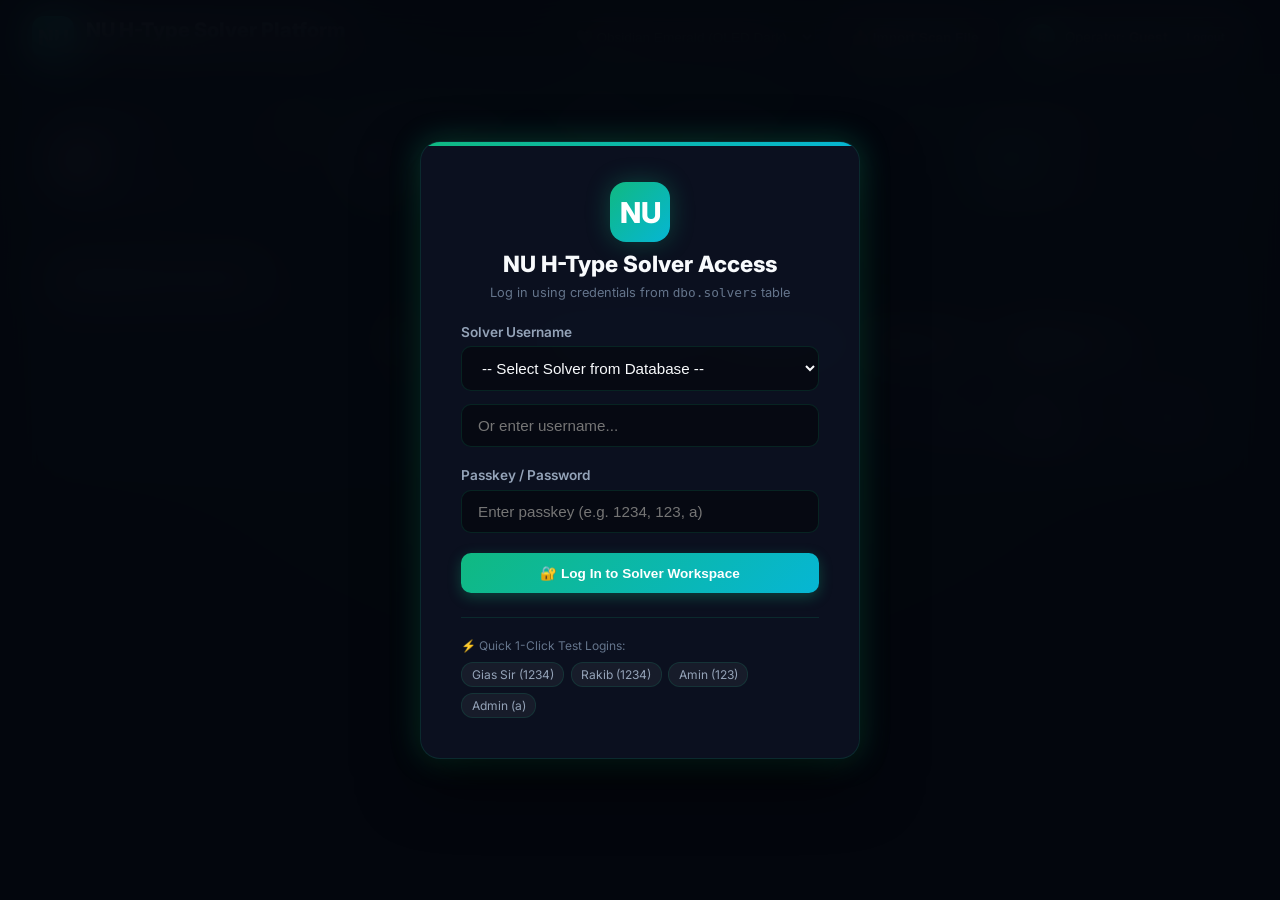
<file: modern_solver/index.html>
<!DOCTYPE html>
<html lang="en" data-theme="obsidian-emerald">
<head>
  <meta charset="UTF-8">
  <meta name="viewport" content="width=device-width, initial-scale=1.0">
  <title>NU H-Type Solver - Modern Platform</title>
  
  <!-- Modern Typography & Fonts -->
  <link rel="preconnect" href="https://fonts.googleapis.com">
  <link rel="preconnect" href="https://fonts.gstatic.com" crossorigin>
  <link href="https://fonts.googleapis.com/css2?family=Inter:wght@400;500;600;700;800&family=JetBrains+Mono:wght@500;700&display=swap" rel="stylesheet">
  
  <link rel="stylesheet" href="styles.css">
</head>
<body>

  <!-- Full-Screen Login Modal Overlay (Authenticated via dbo.solvers table) -->
  <div class="login-overlay" id="loginOverlay">
    <div class="login-card">
      <div class="login-header">
        <div class="login-logo">NU</div>
        <h2 style="font-size: 1.4rem; font-weight: 800;">NU H-Type Solver Access</h2>
        <p style="font-size: 0.8rem; color: var(--text-muted);">Log in using credentials from <code>dbo.solvers</code> table</p>
      </div>

      <form class="login-form" id="loginForm" onsubmit="event.preventDefault(); window.app.handleLogin();">
        <div class="form-group">
          <label>Solver Username</label>
          <select id="loginUsernameSelect" class="form-control" onchange="document.getElementById('loginUsername').value = this.value">
            <option value="">-- Select Solver from Database --</option>
            <option value="giash">giash (Gias Sir)</option>
            <option value="rakib">rakib (Rakib)</option>
            <option value="amin">amin (Aminul Islam)</option>
            <option value="faruk">faruk (Dr. Faruk)</option>
            <option value="a">a (Mridul Roy - Admin)</option>
            <option value="arshed">arshed (Arshed)</option>
            <option value="biswas">biswas (Prodip Kumar Biswas)</option>
          </select>
          <input type="text" id="loginUsername" class="form-control" placeholder="Or enter username..." required style="margin-top: 0.4rem;" />
        </div>

        <div class="form-group">
          <label>Passkey / Password</label>
          <input type="password" id="loginPassword" class="form-control" placeholder="Enter passkey (e.g. 1234, 123, a)" required />
        </div>

        <div id="loginError" style="color: var(--accent-rose); font-size: 0.8rem; font-weight: 600; display: none;">
          ⚠️ Invalid username or passkey! Please try again.
        </div>

        <button type="submit" class="btn btn-accent" style="width: 100%; justify-content: center; padding: 0.75rem;">
          🔐 Log In to Solver Workspace
        </button>
      </form>

      <div style="border-top: 1px solid var(--border-color); padding-top: 1rem;">
        <span style="font-size: 0.75rem; color: var(--text-muted);">⚡ Quick 1-Click Test Logins:</span>
        <div class="quick-solvers-list">
          <span class="quick-solver-chip" onclick="window.app.quickLogin('giash', '1234')">Gias Sir (1234)</span>
          <span class="quick-solver-chip" onclick="window.app.quickLogin('rakib', '1234')">Rakib (1234)</span>
          <span class="quick-solver-chip" onclick="window.app.quickLogin('amin', '123')">Amin (123)</span>
          <span class="quick-solver-chip" onclick="window.app.quickLogin('a', 'a')">Admin (a)</span>
        </div>
      </div>
    </div>
  </div>

  <!-- Navigation Bar -->
  <nav class="navbar">
    <div class="brand">
      <div class="brand-icon">NU</div>
      <div>
        <div class="brand-title">NU H-Type Solver Platform</div>
        <div class="brand-subtitle">OMR Scanner Data Correction & Validation</div>
      </div>
    </div>

    <div class="nav-controls">
      <!-- Dark Theme Switcher -->
      <select class="theme-selector" id="themeSelector" onchange="window.app.changeTheme(this.value)">
        <option value="obsidian-emerald">💚 Obsidian Emerald (OLED Dark)</option>
        <option value="midnight-violet">💜 Midnight Cyber Violet</option>
        <option value="oled-crimson">❤️ Deep OLED Crimson</option>
      </select>

      <button class="btn btn-outline" id="btnUploadFile">📤 Import Scan File</button>
      
      <div class="user-badge" id="userBadge">
        <div class="user-avatar" id="userAvatar">R</div>
        <span id="userBadgeText">Operator: <strong>Guest</strong></span>
        <button class="btn btn-outline" style="padding: 0.2rem 0.5rem; font-size: 0.7rem;" onclick="window.app.logout()">Logout</button>
      </div>
    </div>
  </nav>

  <!-- Application Container -->
  <div class="app-container">
    
    <!-- Top Analytics Stats Bar -->
    <div class="stats-grid">
      <div class="stat-card">
        <div class="stat-header">
          <span>Completed Files</span>
          <span>📁</span>
        </div>
        <div class="stat-value" id="statTotalFiles">0/0</div>
        <div class="stat-desc">Files marked as SOLVED</div>
      </div>

      <div class="stat-card">
        <div class="stat-header">
          <span>Active Dataset Rows</span>
          <span>📊</span>
        </div>
        <div class="stat-value" id="statTotalRows">0</div>
        <div class="stat-desc">Scanned OMR answer sheet records</div>
      </div>

      <div class="stat-card">
        <div class="stat-header">
          <span>Validation Errors</span>
          <span>⚠️</span>
        </div>
        <div class="stat-value" style="color: var(--accent-rose);" id="statErrorRows">0</div>
        <div class="stat-desc">Anomalous rows requiring correction</div>
      </div>

      <div class="stat-card">
        <div class="stat-header">
          <span>Clean Data Ratio</span>
          <span>✨</span>
        </div>
        <div class="stat-value" style="color: var(--accent-emerald);" id="statCleanCleanRate">100%</div>
        <div class="stat-desc">Target accuracy rate</div>
      </div>
    </div>

    <!-- Main Workspace -->
    <div class="main-content">
      
      <!-- File Selector Panel -->
      <div class="panel">
        <div class="panel-header">
          <div class="panel-title">
            <span>📋 Assigned Scanned Files</span>
          </div>
        </div>

        <div class="file-list" id="fileList">
          <!-- Populated by JavaScript -->
        </div>
      </div>

      <!-- Main Data Solving Workspace -->
      <div class="panel" style="gap: 1.25rem;">
        
        <!-- Toolbar Controls -->
        <div class="toolbar">
          <div class="search-box">
            <span>🔍</span>
            <input type="text" id="searchInput" placeholder="Search by paper code, serial, error type..." />
          </div>

          <div style="display: flex; gap: 0.75rem; align-items: center; flex-wrap: wrap;">
            <label style="display: flex; align-items: center; gap: 0.4rem; font-size: 0.85rem; cursor: pointer; color: var(--text-secondary);">
              <input type="checkbox" id="chkErrorOnly" /> Show Errors Only
            </label>

            <button class="btn btn-accent" id="btnAutoFix">⚡ Smart Auto-Fix</button>
            <button class="btn btn-primary" id="btnMarkSolved">✓ Mark Solved</button>

            <button class="btn btn-outline" id="btnExportSQL">💾 SQL Script</button>
            <button class="btn btn-outline" id="btnExportText">📄 OMR Export</button>
          </div>
        </div>

        <!-- Data Grid -->
        <div class="grid-container">
          <table class="solver-table">
            <thead>
              <tr>
                <th style="width: 70px;">Serial</th>
                <th style="width: 140px;">Validation Status</th>
                <th style="width: 110px;">Paper Code</th>
                <th style="width: 110px;">Examiner (EB)</th>
                <th style="width: 80px;">SL No</th>
                <th style="width: 80px;">Marks</th>
                <th>Litho Pattern Preview</th>
                <th style="width: 100px;">Action</th>
              </tr>
            </thead>
            <tbody id="solverGridBody">
              <!-- Populated by JavaScript -->
            </tbody>
          </table>
        </div>

      </div>

    </div>

  </div>

  <!-- Interactive 32-Bit Litho Inspector Modal -->
  <div class="modal-overlay" id="lithoModal">
    <div class="modal-content">
      <div style="display: flex; justify-content: space-between; align-items: center; border-bottom: 1px solid var(--border-color); padding-bottom: 0.75rem;">
        <h3 style="font-weight: 700; display: flex; align-items: center; gap: 0.5rem;">
          <span>🔍 32-Bit Binary Lithocode Inspector</span>
        </h3>
        <button id="modalClose" class="btn btn-outline" style="padding: 0.3rem 0.6rem;">✕</button>
      </div>

      <div id="modalRowInfo" style="font-family: 'JetBrains Mono', monospace; color: var(--accent-cyan); font-size: 0.9rem;"></div>

      <div class="litho-inspector-card">
        <div class="bit-strip-container">
          <div class="bit-strip-label">
            <span>Primary Dexcode (bdexcode):</span>
            <span style="color: var(--accent-emerald);">Header [0-3] | Payload [4-27] | Footer [28-31]</span>
          </div>
          <div class="bit-strip" id="dexcodeBits"></div>
        </div>

        <div class="bit-strip-container">
          <div class="bit-strip-label">
            <span>Secondary Hexcode (bhexcode):</span>
            <span style="color: var(--accent-purple);">Cross-verification copy</span>
          </div>
          <div class="bit-strip" id="hexcodeBits"></div>
        </div>

        <div style="display: flex; justify-content: space-between; align-items: center; margin-top: 0.5rem;">
          <div>
            <span style="color: var(--text-secondary); font-size: 0.85rem;">Status: </span>
            <span id="lithoModalStatus"></span>
          </div>
          <span style="font-size: 0.75rem; color: var(--text-muted);">💡 Click any bit chip to toggle between 0 and 1</span>
        </div>
      </div>
    </div>
  </div>

  <!-- JavaScript Seed & App Scripts -->
  <script src="seed_data.js"></script>
  <script src="app.js"></script>
</body>
</html>
</file>
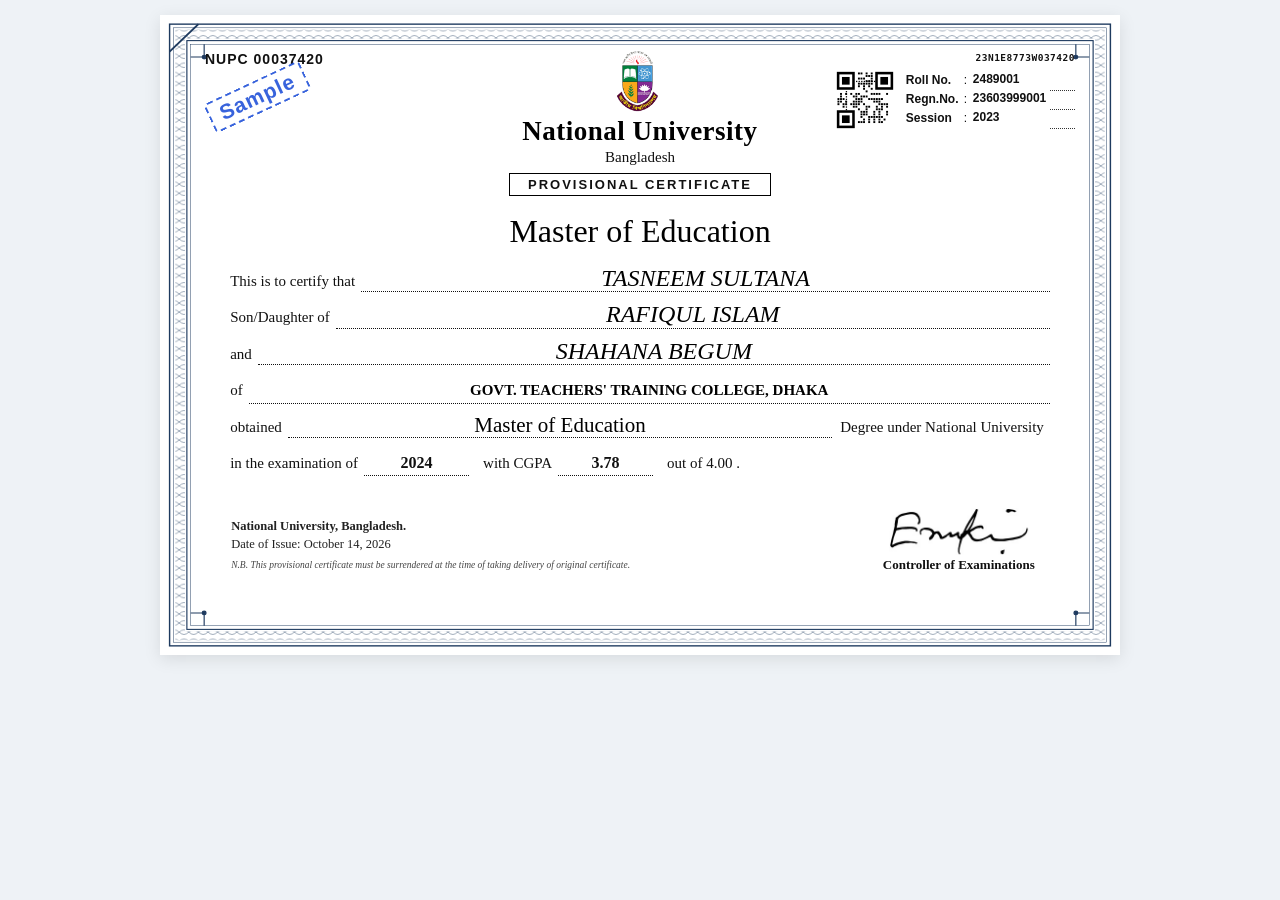
<file: docs/fixtures/baseline_certificate_sample.html>
﻿<!DOCTYPE html>
<html><head><meta charset='utf-8'>
<meta http-equiv='X-UA-Compatible' content='IE=edge'>
<title>Provisional Certificate - National University Bangladesh</title>
<style>
@page { size: A4 landscape; margin: 8mm 10mm; }
*, *:before, *:after { box-sizing: border-box; }
body { font-family: 'Times New Roman', 'Times New Roman', Georgia, serif; margin: 0; padding: 15px; color: #111; background: #eef2f6; font-size: 15px; }
.cert-page { width: 100%; max-width: 960px; min-height: 640px; margin: 0 auto 25px auto; padding: 34px 44px; background: #fff; position: relative; box-sizing: border-box; page-break-after: always; break-after: page; page-break-inside: avoid; break-inside: avoid; box-shadow: 0 4px 16px rgba(0,0,0,0.1); }
.cert-frame-svg { position: absolute; left: 0; top: 0; width: 100%; height: 100%; pointer-events: none; z-index: 0; }
.cert-content-layer { position: relative; z-index: 1; }
@media print {
  body { padding: 0 !important; margin: 0 !important; background: none !important; }
  .cert-page { box-shadow: none !important; padding: 34px 44px !important; margin: 0 !important; max-width: 100% !important; page-break-after: always; break-after: page; page-break-inside: avoid; break-inside: avoid; }
  .no-print { display: none !important; }
}
.cert-header-table { width: 100%; border-collapse: collapse; margin-bottom: 8px; }
.cert-header-table td { vertical-align: top; }
.cert-top-left { width: 28%; font-size: 14px; font-weight: bold; letter-spacing: 1px; padding-top: 2px; font-family: 'Segoe UI', Arial, sans-serif; }
.sample-watermark { display: inline-block; transform: rotate(-25deg); color: #1d4ed8; font-size: 21px; font-weight: bold; border: 2px dashed #1d4ed8; padding: 2px 10px; border-radius: 4px; margin-top: 14px; opacity: 0.88; }
.cert-top-center { width: 44%; text-align: center; }
.cert-nu-logo { width: 50px; height: auto; display: block; margin: 0 auto 4px auto; }
.cert-nu-name { font-size: 27px; font-weight: bold; line-height: 1.1; margin: 0; color: #000; letter-spacing: 0.5px; font-family: 'Times New Roman', Georgia, serif; }
.cert-nu-country { font-size: 15px; margin: 2px 0 5px 0; color: #111; font-family: 'Times New Roman', Georgia, serif; }
.cert-provisional-box { display: inline-block; border: 1.5px solid #000; padding: 3px 18px; font-size: 13px; font-weight: bold; letter-spacing: 2px; text-transform: uppercase; background: #fff; margin-top: 2px; font-family: Arial, sans-serif; }
.cert-top-right { width: 28%; text-align: right; }
.cert-barcode-txt { font-size: 9.5px; font-family: monospace; letter-spacing: 0.5px; margin-top: 2px; margin-bottom: 5px; text-align: right; font-weight: bold; }
.cert-meta-wrap { display: inline-flex; align-items: center; gap: 8px; text-align: left; }
.cert-qr-wrap { display: inline-block; width: 64px; height: 64px; }
.cert-meta-table { font-size: 12px; border-collapse: collapse; line-height: 1.45; font-family: 'Segoe UI', Arial, sans-serif; }
.cert-meta-table td.m-lbl { font-weight: 600; width: 62px; white-space: nowrap; }
.cert-meta-table td.m-col { width: 10px; text-align: center; }
.cert-meta-table td.m-val { font-weight: bold; padding: 0 4px; white-space: nowrap; }
.cert-meta-table td.m-dots { border-bottom: 1px dotted #333; width: 70px; height: 14px; }
.cert-degree-heading { text-align: center; font-size: 32px; margin: 16px 0 14px 0; font-family: 'Old English Text MT', 'Old English Text MT', 'Cloister Black', 'Cinzel Decorative', Georgia, serif; font-weight: normal; color: #000; line-height: 1.15; }
.cert-body { width: 94%; margin: 12px auto 0 auto; font-size: 15px; line-height: 2.3; color: #111; }
.cert-line { display: flex; align-items: baseline; width: 100%; margin-bottom: 2px; }
.cert-lbl { white-space: nowrap; font-size: 15px; margin-right: 6px; font-family: 'Times New Roman', 'Times New Roman', Georgia, serif; }
.cert-fill { flex: 1; border-bottom: 1.5px dotted #111; text-align: center; min-height: 22px; line-height: 1.1; padding: 0 8px; }
.cert-fill-student { font-family: 'Brush Script MT', 'Brush Script MT', 'Lucida Handwriting', 'Segoe Script', cursive, serif; font-size: 24px; font-style: italic; font-weight: normal; color: #000; display: inline-block; }
.cert-fill-college { font-family: 'Times New Roman', Georgia, serif; font-weight: bold; font-size: 15px; color: #000; display: inline-block; }
.cert-fill-degree-inline { font-family: 'Old English Text MT', 'Old English Text MT', 'Cloister Black', Georgia, serif; font-size: 21px; font-weight: normal; color: #000; display: inline-block; }
.cert-fill-fixed { border-bottom: 1.5px dotted #111; text-align: center; font-weight: bold; font-size: 16px; min-height: 22px; line-height: 1.1; padding: 0 8px; font-family: 'Times New Roman', Georgia, serif; }
.cert-footer-table { width: 94%; margin: 26px auto 4px auto; border-collapse: collapse; }
.cert-footer-table td { vertical-align: bottom; }
.cert-foot-left { font-size: 12.5px; line-height: 1.45; color: #222; }
.cert-nb { font-size: 9.5px; font-style: italic; color: #444; margin-top: 6px; }
.cert-foot-right { text-align: right; }
.cert-sig-block { text-align: center; display: inline-block; min-width: 180px; }
.cert-sig-img { width: 140px; height: auto; display: block; margin: 0 auto 2px auto; }
.cert-sig-title { font-size: 13px; font-weight: bold; font-family: 'Times New Roman', Georgia, serif; }
</style></head><body>
<div class='cert-page'>
  <svg class='cert-frame-svg' viewBox='0 0 1000 700' preserveAspectRatio='none'>
    <defs>
      <pattern id='guilloche-pat' width='20' height='10' patternUnits='userSpaceOnUse'>
        <path d='M0,5 Q5,0 10,5 T20,5 M0,5 Q5,10 10,5 T20,5' fill='none' stroke='#1e3a5f' stroke-width='0.6' opacity='0.75'/>
      </pattern>
    </defs>
    <rect x='10' y='10' width='980' height='680' fill='none' stroke='#1e3a5f' stroke-width='1.5'/>
    <rect x='14' y='14' width='972' height='672' fill='none' stroke='#1e3a5f' stroke-width='0.5'/>
    <rect x='16' y='16' width='968' height='10' fill='url(#guilloche-pat)'/>
    <rect x='16' y='674' width='968' height='10' fill='url(#guilloche-pat)'/>
    <rect x='16' y='26' width='10' height='648' fill='url(#guilloche-pat)'/>
    <rect x='974' y='26' width='10' height='648' fill='url(#guilloche-pat)'/>
    <rect x='28' y='28' width='944' height='644' fill='none' stroke='#1e3a5f' stroke-width='1.2'/>
    <rect x='32' y='32' width='936' height='636' fill='none' stroke='#1e3a5f' stroke-width='0.5'/>
    <line x1='10' y1='40' x2='40' y2='10' stroke='#1e3a5f' stroke-width='2'/>
    <g stroke='#1e3a5f' stroke-width='1.2' fill='none'>
      <path d='M32,46 L46,46 L46,32'/>
      <circle cx='46' cy='46' r='2' fill='#1e3a5f'/>
      <path d='M968,46 L954,46 L954,32'/>
      <circle cx='954' cy='46' r='2' fill='#1e3a5f'/>
      <path d='M32,654 L46,654 L46,668'/>
      <circle cx='46' cy='654' r='2' fill='#1e3a5f'/>
      <path d='M968,654 L954,654 L954,668'/>
      <circle cx='954' cy='654' r='2' fill='#1e3a5f'/>
    </g>
  </svg>
  <div class='cert-content-layer'>
    <table class='cert-header-table'><tr>
      <td class='cert-top-left'>
        <div>NUPC 00037420</div>
        <div class='sample-watermark'>Sample</div>
      </td>
      <td class='cert-top-center'>
        <img src='[data-uri]' class='cert-nu-logo' alt='NU Crest' />
        <div class='cert-nu-name'>National University</div>
        <div class='cert-nu-country'>Bangladesh</div>
        <div class='cert-provisional-box'>PROVISIONAL CERTIFICATE</div>
      </td>
      <td class='cert-top-right'>
        <div class='cert-barcode-txt'>23N1E8773W037420</div>
        <div class='cert-meta-wrap'>
          <!-- QR_PAYLOAD: NU-PROV-CERT|Reg:23603999001|Roll:2489001|Name:TASNEEM SULTANA|Degree:Master of Education|Year:2024|CGPA:3.78|RES_DATE:October 14, 2026 -->
          <div class='cert-qr-wrap' data-qr='NU-PROV-CERT|Reg:23603999001|Roll:2489001|Name:TASNEEM SULTANA|Degree:Master of Education|Year:2024|CGPA:3.78|RES_DATE:October 14, 2026' title='NU-PROV-CERT|Reg:23603999001|Roll:2489001|Name:TASNEEM SULTANA|Degree:Master of Education|Year:2024|CGPA:3.78|RES_DATE:October 14, 2026'><svg width='64' height='64' viewBox='0 0 100 100' xmlns='http://www.w3.org/2000/svg'><rect width='100' height='100' fill='white'/><rect x='6' y='6' width='28' height='28' fill='black'/><rect x='10' y='10' width='20' height='20' fill='white'/><rect x='14' y='14' width='12' height='12' fill='black'/><rect x='66' y='6' width='28' height='28' fill='black'/><rect x='70' y='10' width='20' height='20' fill='white'/><rect x='74' y='14' width='12' height='12' fill='black'/><rect x='6' y='66' width='28' height='28' fill='black'/><rect x='10' y='70' width='20' height='20' fill='white'/><rect x='14' y='74' width='12' height='12' fill='black'/><rect x='36' y='20' width='2' height='2' fill='black'/><rect x='20' y='36' width='2' height='2' fill='black'/><rect x='40' y='20' width='2' height='2' fill='black'/><rect x='20' y='40' width='2' height='2' fill='black'/><rect x='44' y='20' width='2' height='2' fill='black'/><rect x='20' y='44' width='2' height='2' fill='black'/><rect x='48' y='20' width='2' height='2' fill='black'/><rect x='20' y='48' width='2' height='2' fill='black'/><rect x='52' y='20' width='2' height='2' fill='black'/><rect x='20' y='52' width='2' height='2' fill='black'/><rect x='56' y='20' width='2' height='2' fill='black'/><rect x='20' y='56' width='2' height='2' fill='black'/><rect x='60' y='20' width='2' height='2' fill='black'/><rect x='20' y='60' width='2' height='2' fill='black'/><rect x='64' y='20' width='2' height='2' fill='black'/><rect x='20' y='64' width='2' height='2' fill='black'/><rect x='39' y='7' width='3' height='3' fill='black'/><rect x='43' y='7' width='3' height='3' fill='black'/><rect x='51' y='7' width='3' height='3' fill='black'/><rect x='59' y='7' width='3' height='3' fill='black'/><rect x='51' y='11' width='3' height='3' fill='black'/><rect x='55' y='11' width='3' height='3' fill='black'/><rect x='59' y='11' width='3' height='3' fill='black'/><rect x='39' y='15' width='3' height='3' fill='black'/><rect x='43' y='15' width='3' height='3' fill='black'/><rect x='47' y='15' width='3' height='3' fill='black'/><rect x='59' y='15' width='3' height='3' fill='black'/><rect x='51' y='19' width='3' height='3' fill='black'/><rect x='55' y='19' width='3' height='3' fill='black'/><rect x='59' y='19' width='3' height='3' fill='black'/><rect x='39' y='23' width='3' height='3' fill='black'/><rect x='43' y='23' width='3' height='3' fill='black'/><rect x='47' y='23' width='3' height='3' fill='black'/><rect x='51' y='23' width='3' height='3' fill='black'/><rect x='55' y='23' width='3' height='3' fill='black'/><rect x='59' y='23' width='3' height='3' fill='black'/><rect x='39' y='27' width='3' height='3' fill='black'/><rect x='47' y='27' width='3' height='3' fill='black'/><rect x='55' y='27' width='3' height='3' fill='black'/><rect x='47' y='31' width='3' height='3' fill='black'/><rect x='59' y='31' width='3' height='3' fill='black'/><rect x='51' y='35' width='3' height='3' fill='black'/><rect x='11' y='39' width='3' height='3' fill='black'/><rect x='19' y='39' width='3' height='3' fill='black'/><rect x='27' y='39' width='3' height='3' fill='black'/><rect x='35' y='39' width='3' height='3' fill='black'/><rect x='39' y='39' width='3' height='3' fill='black'/><rect x='59' y='39' width='3' height='3' fill='black'/><rect x='63' y='39' width='3' height='3' fill='black'/><rect x='67' y='39' width='3' height='3' fill='black'/><rect x='71' y='39' width='3' height='3' fill='black'/><rect x='83' y='39' width='3' height='3' fill='black'/><rect x='11' y='43' width='3' height='3' fill='black'/><rect x='31' y='43' width='3' height='3' fill='black'/><rect x='35' y='43' width='3' height='3' fill='black'/><rect x='43' y='43' width='3' height='3' fill='black'/><rect x='47' y='43' width='3' height='3' fill='black'/><rect x='51' y='43' width='3' height='3' fill='black'/><rect x='7' y='47' width='3' height='3' fill='black'/><rect x='11' y='47' width='3' height='3' fill='black'/><rect x='15' y='47' width='3' height='3' fill='black'/><rect x='35' y='47' width='3' height='3' fill='black'/><rect x='39' y='47' width='3' height='3' fill='black'/><rect x='43' y='47' width='3' height='3' fill='black'/><rect x='55' y='47' width='3' height='3' fill='black'/><rect x='59' y='47' width='3' height='3' fill='black'/><rect x='63' y='47' width='3' height='3' fill='black'/><rect x='67' y='47' width='3' height='3' fill='black'/><rect x='71' y='47' width='3' height='3' fill='black'/><rect x='75' y='47' width='3' height='3' fill='black'/><rect x='7' y='51' width='3' height='3' fill='black'/><rect x='11' y='51' width='3' height='3' fill='black'/><rect x='19' y='51' width='3' height='3' fill='black'/><rect x='31' y='51' width='3' height='3' fill='black'/><rect x='35' y='51' width='3' height='3' fill='black'/><rect x='39' y='51' width='3' height='3' fill='black'/><rect x='43' y='51' width='3' height='3' fill='black'/><rect x='63' y='51' width='3' height='3' fill='black'/><rect x='67' y='51' width='3' height='3' fill='black'/><rect x='71' y='51' width='3' height='3' fill='black'/><rect x='7' y='55' width='3' height='3' fill='black'/><rect x='15' y='55' width='3' height='3' fill='black'/><rect x='19' y='55' width='3' height='3' fill='black'/><rect x='27' y='55' width='3' height='3' fill='black'/><rect x='31' y='55' width='3' height='3' fill='black'/><rect x='35' y='55' width='3' height='3' fill='black'/><rect x='39' y='55' width='3' height='3' fill='black'/><rect x='47' y='55' width='3' height='3' fill='black'/><rect x='71' y='55' width='3' height='3' fill='black'/><rect x='75' y='55' width='3' height='3' fill='black'/><rect x='79' y='55' width='3' height='3' fill='black'/><rect x='83' y='55' width='3' height='3' fill='black'/><rect x='15' y='59' width='3' height='3' fill='black'/><rect x='31' y='59' width='3' height='3' fill='black'/><rect x='35' y='59' width='3' height='3' fill='black'/><rect x='51' y='59' width='3' height='3' fill='black'/><rect x='55' y='59' width='3' height='3' fill='black'/><rect x='67' y='59' width='3' height='3' fill='black'/><rect x='75' y='59' width='3' height='3' fill='black'/><rect x='83' y='59' width='3' height='3' fill='black'/><rect x='39' y='63' width='3' height='3' fill='black'/><rect x='51' y='63' width='3' height='3' fill='black'/><rect x='67' y='63' width='3' height='3' fill='black'/><rect x='71' y='63' width='3' height='3' fill='black'/><rect x='75' y='63' width='3' height='3' fill='black'/><rect x='43' y='67' width='3' height='3' fill='black'/><rect x='47' y='67' width='3' height='3' fill='black'/><rect x='51' y='67' width='3' height='3' fill='black'/><rect x='63' y='67' width='3' height='3' fill='black'/><rect x='71' y='67' width='3' height='3' fill='black'/><rect x='83' y='67' width='3' height='3' fill='black'/><rect x='43' y='71' width='3' height='3' fill='black'/><rect x='47' y='71' width='3' height='3' fill='black'/><rect x='51' y='71' width='3' height='3' fill='black'/><rect x='63' y='71' width='3' height='3' fill='black'/><rect x='71' y='71' width='3' height='3' fill='black'/><rect x='83' y='71' width='3' height='3' fill='black'/><rect x='43' y='75' width='3' height='3' fill='black'/><rect x='55' y='75' width='3' height='3' fill='black'/><rect x='59' y='75' width='3' height='3' fill='black'/><rect x='63' y='75' width='3' height='3' fill='black'/><rect x='67' y='75' width='3' height='3' fill='black'/><rect x='71' y='75' width='3' height='3' fill='black'/><rect x='75' y='75' width='3' height='3' fill='black'/><rect x='47' y='79' width='3' height='3' fill='black'/><rect x='55' y='79' width='3' height='3' fill='black'/><rect x='63' y='79' width='3' height='3' fill='black'/><rect x='71' y='79' width='3' height='3' fill='black'/><rect x='79' y='79' width='3' height='3' fill='black'/><rect x='39' y='83' width='3' height='3' fill='black'/><rect x='43' y='83' width='3' height='3' fill='black'/><rect x='47' y='83' width='3' height='3' fill='black'/><rect x='55' y='83' width='3' height='3' fill='black'/><rect x='63' y='83' width='3' height='3' fill='black'/><rect x='71' y='83' width='3' height='3' fill='black'/><rect x='75' y='83' width='3' height='3' fill='black'/></svg></div>
          <table class='cert-meta-table'>
            <tr><td class='m-lbl'>Roll No.</td><td class='m-col'>:</td><td class='m-val'>2489001</td><td class='m-dots'></td></tr>
            <tr><td class='m-lbl'>Regn.No.</td><td class='m-col'>:</td><td class='m-val'>23603999001</td><td class='m-dots'></td></tr>
            <tr><td class='m-lbl'>Session</td><td class='m-col'>:</td><td class='m-val'>2023</td><td class='m-dots'></td></tr>
          </table>
        </div>
      </td>
    </tr></table>
    <div class='cert-degree-heading'>Master of Education</div>
    <div class='cert-body'>
      <div class='cert-line'>
        <span class='cert-lbl'>This is to certify that</span>
        <span class='cert-fill cert-fill-student'>TASNEEM SULTANA</span>
      </div>
      <div class='cert-line'>
        <span class='cert-lbl'>Son/Daughter of</span>
        <span class='cert-fill cert-fill-student'>RAFIQUL ISLAM</span>
      </div>
      <div class='cert-line'>
        <span class='cert-lbl'>and</span>
        <span class='cert-fill cert-fill-student'>SHAHANA BEGUM</span>
      </div>
      <div class='cert-line'>
        <span class='cert-lbl'>of</span>
        <span class='cert-fill cert-fill-college'>GOVT. TEACHERS' TRAINING COLLEGE, DHAKA</span>
      </div>
      <div class='cert-line'>
        <span class='cert-lbl'>obtained</span>
        <span class='cert-fill cert-fill-degree-inline'>Master of Education</span>
        <span class='cert-lbl' style='margin-left: 8px;'>Degree under National University</span>
      </div>
      <div class='cert-line'>
        <span class='cert-lbl'>in the examination of</span>
        <span class='cert-fill-fixed' style='width: 105px;'>2024</span>
        <span class='cert-lbl' style='margin-left: 14px;'>with CGPA</span>
        <span class='cert-fill-fixed' style='width: 95px;'>3.78</span>
        <span class='cert-lbl' style='margin-left: 14px;'>out of 4.00 .</span>
      </div>
    </div>
    <table class='cert-footer-table'><tr>
      <td style='width: 58%;' class='cert-foot-left'>
        <div style='font-weight: bold;'>National University, Bangladesh.</div>
        <div>Date of Issue: October 14, 2026</div>
        <div class='cert-nb'>N.B. This provisional certificate must be surrendered at the time of taking delivery of original certificate.</div>
      </td>
      <td style='width: 42%;' class='cert-foot-right'>
        <div class='cert-sig-block'>
          <img src='[data-uri]' class='cert-sig-img' alt='Controller of Examinations Signature' />
          <div class='cert-sig-title'>Controller of Examinations</div>
        </div>
      </td>
    </tr></table>
  </div>
</div>
</body></html>
</file>
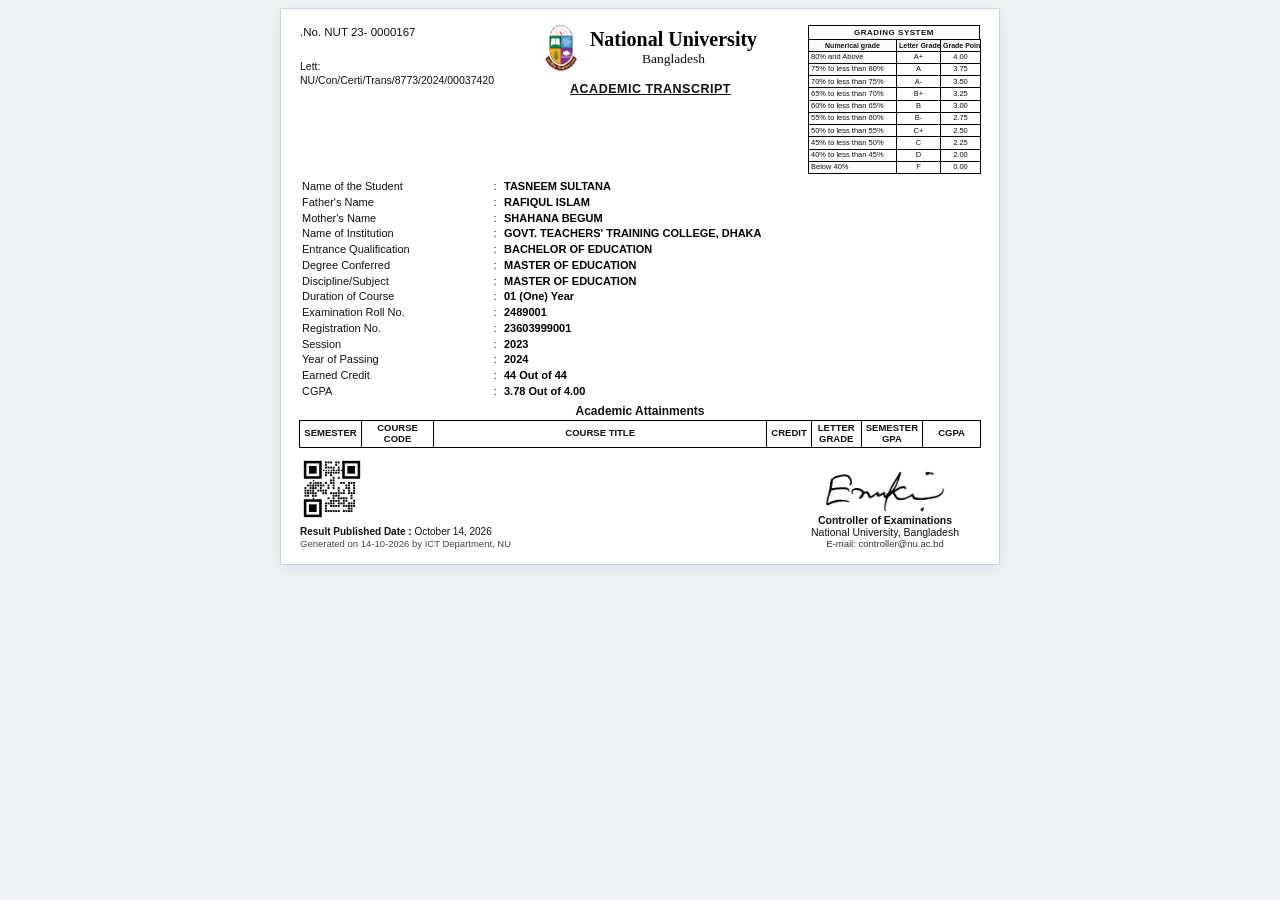
<file: docs/fixtures/baseline_transcript_sample.html>
﻿<!DOCTYPE html>
<html><head><meta charset='utf-8'>
<meta http-equiv='X-UA-Compatible' content='IE=edge'>
<title>Academic Transcript - National University Bangladesh</title>
<style>
@page { size: a4 portrait; margin: 5mm 8mm; }
*, *:before, *:after { box-sizing: border-box; }
body { font-family: 'Segoe UI', 'Segoe UI', Arial, Helvetica, sans-serif; margin: 0; padding: 8px; color: #111; background: #eef2f6; font-size: 12px; }
.transcript-page { width: 100%; max-width: 720px; margin: 0 auto 20px auto; padding: 14px 18px; border: 1px solid #cbd5e1; box-shadow: 0 4px 14px rgba(0,0,0,0.06); background: #fff; position: relative; box-sizing: border-box; page-break-after: always; break-after: page; page-break-inside: avoid; break-inside: avoid; }
@media print {
  body { padding: 0 !important; margin: 0 !important; background: none !important; }
  .transcript-page { border: none !important; box-shadow: none !important; padding: 0 !important; margin: 0 !important; max-width: 100% !important; page-break-after: always; break-after: page; page-break-inside: avoid; break-inside: avoid; }
  .no-print { display: none !important; }
}
.header-table { width: 100%; border-collapse: collapse; margin-bottom: 4px; }
.header-table td { vertical-align: top; }
.top-left { font-size: 11.5px; line-height: 1.35; padding-top: 2px; }
.top-left-sl { font-size: 11.5px; font-weight: 500; }
.top-left-lett { font-size: 10.5px; margin-top: 18px; color: #111; }
.center-header { text-align: center; }
.brand-row { display: inline-flex; align-items: center; justify-content: center; gap: 8px; }
.nu-logo { width: 38px; height: auto; display: inline-block; vertical-align: middle; }
.brand-text { display: inline-block; text-align: center; vertical-align: middle; }
.nu-title { font-size: 20px; font-weight: bold; font-family: 'Times New Roman', Georgia, serif; line-height: 1; margin: 0; color: #000; }
.nu-sub { font-size: 13.5px; font-family: 'Times New Roman', Georgia, serif; margin: 2px 0 0 0; color: #111; text-align: center; }
.nu-heading { font-size: 12.5px; font-weight: bold; letter-spacing: 0.5px; margin: 7px 0 0 0; text-decoration: underline; text-align: center; }
.grading-wrap { display: inline-block; width: 172px; text-align: left; }
.grading-title { text-align: center; font-weight: bold; font-size: 8px; padding: 2px 0; border: 1px solid #000; border-bottom: none; background: #fff; letter-spacing: 0.5px; }
.grading-table { width: 100%; border-collapse: collapse; font-size: 7.5px; line-height: 1.1; border: 1px solid #000; table-layout: fixed; }
.grading-table th, .grading-table td { border: 1px solid #000; padding: 1.5px 2px; white-space: nowrap; overflow: hidden; }
.grading-table th { text-align: center; font-weight: bold; background: #f8fafc; font-size: 7px; white-space: nowrap; }
.grading-table td.nowrap { white-space: nowrap; text-align: left; }
.grading-table td.center { text-align: center; }
.info-table { width: 100%; border-collapse: collapse; font-size: 11px; margin: 4px 0 3px 0; }
.info-table td { padding: 1px 3px; vertical-align: top; line-height: 1.25; }
.info-table td.lbl { width: 190px; font-weight: normal; color: #111; }
.info-table td.colon { width: 12px; text-align: center; }
.info-table td.val { font-weight: bold; color: #000; }
.attain-title { text-align: center; font-size: 12px; font-weight: bold; margin: 4px 0 2px 0; }
.marks-table { width: 100%; border-collapse: collapse; font-size: 10px; }
.marks-table th, .marks-table td { border: 1px solid #000; padding: 2px 4px; line-height: 1.15; }
.marks-table th { font-weight: bold; text-align: center; background: #fff; font-size: 9.5px; }
.marks-table td.center { text-align: center; }
.marks-table td.bold { font-weight: bold; }
.footer-table { width: 100%; border-collapse: collapse; margin-top: 8px; font-size: 10.5px; }
.footer-table td { vertical-align: bottom; }
.sig-block { text-align: center; float: right; min-width: 190px; }
.sig-img { width: 120px; height: auto; display: block; margin: 0 auto 2px auto; }
</style></head><body>
<div class='transcript-page'>
  <table class='header-table'><tr>
    <td style='width: 175px;' class='top-left'>
      <div class='top-left-sl'>.No. NUT 23- 0000167</div>
      <div class='top-left-lett'>Lett: NU/Con/Certi/Trans/8773/2024/00037420</div>
    </td>
    <td class='center-header'>
      <div class='brand-row'>
        <img src='[data-uri]' class='nu-logo' alt='NU Crest' />
        <div class='brand-text'>
          <div class='nu-title'>National University</div>
          <div class='nu-sub'>Bangladesh</div>
        </div>
      </div>
      <div class='nu-heading'>ACADEMIC TRANSCRIPT</div>
    </td>
    <td style='width: 175px; text-align: right;'>
      <div class='grading-wrap'>
        <div class='grading-title'>GRADING SYSTEM</div>
        <table class='grading-table'>
          <thead>
            <tr>
              <th style='width: 88px;'>Numerical grade</th>
              <th style='width: 44px;'>Letter Grade</th>
              <th style='width: 40px;'>Grade Point</th>
            </tr>
          </thead>
          <tbody>
            <tr><td class='nowrap'>80% and Above</td><td class='center'>A+</td><td class='center'>4.00</td></tr>
            <tr><td class='nowrap'>75% to less than 80%</td><td class='center'>A</td><td class='center'>3.75</td></tr>
            <tr><td class='nowrap'>70% to less than 75%</td><td class='center'>A-</td><td class='center'>3.50</td></tr>
            <tr><td class='nowrap'>65% to less than 70%</td><td class='center'>B+</td><td class='center'>3.25</td></tr>
            <tr><td class='nowrap'>60% to less than 65%</td><td class='center'>B</td><td class='center'>3.00</td></tr>
            <tr><td class='nowrap'>55% to less than 60%</td><td class='center'>B-</td><td class='center'>2.75</td></tr>
            <tr><td class='nowrap'>50% to less than 55%</td><td class='center'>C+</td><td class='center'>2.50</td></tr>
            <tr><td class='nowrap'>45% to less than 50%</td><td class='center'>C</td><td class='center'>2.25</td></tr>
            <tr><td class='nowrap'>40% to less than 45%</td><td class='center'>D</td><td class='center'>2.00</td></tr>
            <tr><td class='nowrap'>Below 40%</td><td class='center'>F</td><td class='center'>0.00</td></tr>
          </tbody>
        </table>
      </div>
    </td>
  </tr></table>
  <table class='info-table'>
    <tr><td class='lbl'>Name of the Student</td><td class='colon'>:</td><td class='val'>TASNEEM SULTANA</td></tr>
    <tr><td class='lbl'>Father's Name</td><td class='colon'>:</td><td class='val'>RAFIQUL ISLAM</td></tr>
    <tr><td class='lbl'>Mother's Name</td><td class='colon'>:</td><td class='val'>SHAHANA BEGUM</td></tr>
    <tr><td class='lbl'>Name of Institution</td><td class='colon'>:</td><td class='val'>GOVT. TEACHERS' TRAINING COLLEGE, DHAKA</td></tr>
    <tr><td class='lbl'>Entrance Qualification</td><td class='colon'>:</td><td class='val'>BACHELOR OF EDUCATION</td></tr>
    <tr><td class='lbl'>Degree Conferred</td><td class='colon'>:</td><td class='val'>MASTER OF EDUCATION</td></tr>
    <tr><td class='lbl'>Discipline/Subject</td><td class='colon'>:</td><td class='val'>MASTER OF EDUCATION</td></tr>
    <tr><td class='lbl'>Duration of Course</td><td class='colon'>:</td><td class='val'>01 (One) Year</td></tr>
    <tr><td class='lbl'>Examination Roll No.</td><td class='colon'>:</td><td class='val'>2489001</td></tr>
    <tr><td class='lbl'>Registration No.</td><td class='colon'>:</td><td class='val'>23603999001</td></tr>
    <tr><td class='lbl'>Session</td><td class='colon'>:</td><td class='val'>2023</td></tr>
    <tr><td class='lbl'>Year of Passing</td><td class='colon'>:</td><td class='val'>2024</td></tr>
    <tr><td class='lbl'>Earned Credit</td><td class='colon'>:</td><td class='val'>44 Out of 44</td></tr>
    <tr><td class='lbl'>CGPA</td><td class='colon'>:</td><td class='val'>3.78 Out of 4.00</td></tr>
  </table>
  <div class='attain-title'>Academic Attainments</div>
  <table class='marks-table'>
    <thead><tr>
      <th style='width: 62px;'>SEMESTER</th>
      <th style='width: 72px;'>COURSE CODE</th>
      <th>COURSE TITLE</th>
      <th style='width: 42px;'>CREDIT</th>
      <th style='width: 50px;'>LETTER GRADE</th>
      <th style='width: 58px;'>SEMESTER GPA</th>
      <th style='width: 58px;'>CGPA</th>
    </tr></thead>
    <tbody>
    </tbody>
  </table>
  <table class='footer-table'><tr>
    <td style='width: 52%;'>
      <!-- QR_PAYLOAD: Reg:23603999001,Roll:2489001,Name:TASNEEM SULTANA,CGPA:3.78,Degree:MASTER OF EDUCATION,Year:2024,RES_DATE:October 14, 2026 -->
      <div class='qr-box' data-qr='Reg:23603999001,Roll:2489001,Name:TASNEEM SULTANA,CGPA:3.78,Degree:MASTER OF EDUCATION,Year:2024,RES_DATE:October 14, 2026' title='Reg:23603999001,Roll:2489001,Name:TASNEEM SULTANA,CGPA:3.78,Degree:MASTER OF EDUCATION,Year:2024,RES_DATE:October 14, 2026'><svg width='64' height='64' viewBox='0 0 100 100' xmlns='http://www.w3.org/2000/svg'><rect width='100' height='100' fill='white'/><rect x='6' y='6' width='28' height='28' fill='black'/><rect x='10' y='10' width='20' height='20' fill='white'/><rect x='14' y='14' width='12' height='12' fill='black'/><rect x='66' y='6' width='28' height='28' fill='black'/><rect x='70' y='10' width='20' height='20' fill='white'/><rect x='74' y='14' width='12' height='12' fill='black'/><rect x='6' y='66' width='28' height='28' fill='black'/><rect x='10' y='70' width='20' height='20' fill='white'/><rect x='14' y='74' width='12' height='12' fill='black'/><rect x='36' y='20' width='2' height='2' fill='black'/><rect x='20' y='36' width='2' height='2' fill='black'/><rect x='40' y='20' width='2' height='2' fill='black'/><rect x='20' y='40' width='2' height='2' fill='black'/><rect x='44' y='20' width='2' height='2' fill='black'/><rect x='20' y='44' width='2' height='2' fill='black'/><rect x='48' y='20' width='2' height='2' fill='black'/><rect x='20' y='48' width='2' height='2' fill='black'/><rect x='52' y='20' width='2' height='2' fill='black'/><rect x='20' y='52' width='2' height='2' fill='black'/><rect x='56' y='20' width='2' height='2' fill='black'/><rect x='20' y='56' width='2' height='2' fill='black'/><rect x='60' y='20' width='2' height='2' fill='black'/><rect x='20' y='60' width='2' height='2' fill='black'/><rect x='64' y='20' width='2' height='2' fill='black'/><rect x='20' y='64' width='2' height='2' fill='black'/><rect x='39' y='7' width='3' height='3' fill='black'/><rect x='43' y='7' width='3' height='3' fill='black'/><rect x='47' y='7' width='3' height='3' fill='black'/><rect x='55' y='7' width='3' height='3' fill='black'/><rect x='59' y='7' width='3' height='3' fill='black'/><rect x='39' y='11' width='3' height='3' fill='black'/><rect x='55' y='11' width='3' height='3' fill='black'/><rect x='39' y='15' width='3' height='3' fill='black'/><rect x='43' y='15' width='3' height='3' fill='black'/><rect x='47' y='15' width='3' height='3' fill='black'/><rect x='51' y='15' width='3' height='3' fill='black'/><rect x='59' y='15' width='3' height='3' fill='black'/><rect x='51' y='19' width='3' height='3' fill='black'/><rect x='59' y='19' width='3' height='3' fill='black'/><rect x='39' y='23' width='3' height='3' fill='black'/><rect x='43' y='23' width='3' height='3' fill='black'/><rect x='47' y='23' width='3' height='3' fill='black'/><rect x='51' y='23' width='3' height='3' fill='black'/><rect x='55' y='23' width='3' height='3' fill='black'/><rect x='59' y='23' width='3' height='3' fill='black'/><rect x='39' y='27' width='3' height='3' fill='black'/><rect x='47' y='27' width='3' height='3' fill='black'/><rect x='51' y='31' width='3' height='3' fill='black'/><rect x='59' y='31' width='3' height='3' fill='black'/><rect x='47' y='35' width='3' height='3' fill='black'/><rect x='51' y='35' width='3' height='3' fill='black'/><rect x='15' y='39' width='3' height='3' fill='black'/><rect x='23' y='39' width='3' height='3' fill='black'/><rect x='27' y='39' width='3' height='3' fill='black'/><rect x='31' y='39' width='3' height='3' fill='black'/><rect x='39' y='39' width='3' height='3' fill='black'/><rect x='47' y='39' width='3' height='3' fill='black'/><rect x='51' y='39' width='3' height='3' fill='black'/><rect x='63' y='39' width='3' height='3' fill='black'/><rect x='67' y='39' width='3' height='3' fill='black'/><rect x='75' y='39' width='3' height='3' fill='black'/><rect x='79' y='39' width='3' height='3' fill='black'/><rect x='83' y='39' width='3' height='3' fill='black'/><rect x='11' y='43' width='3' height='3' fill='black'/><rect x='15' y='43' width='3' height='3' fill='black'/><rect x='19' y='43' width='3' height='3' fill='black'/><rect x='23' y='43' width='3' height='3' fill='black'/><rect x='27' y='43' width='3' height='3' fill='black'/><rect x='31' y='43' width='3' height='3' fill='black'/><rect x='35' y='43' width='3' height='3' fill='black'/><rect x='43' y='43' width='3' height='3' fill='black'/><rect x='51' y='43' width='3' height='3' fill='black'/><rect x='71' y='43' width='3' height='3' fill='black'/><rect x='75' y='43' width='3' height='3' fill='black'/><rect x='83' y='43' width='3' height='3' fill='black'/><rect x='7' y='47' width='3' height='3' fill='black'/><rect x='15' y='47' width='3' height='3' fill='black'/><rect x='19' y='47' width='3' height='3' fill='black'/><rect x='23' y='47' width='3' height='3' fill='black'/><rect x='31' y='47' width='3' height='3' fill='black'/><rect x='43' y='47' width='3' height='3' fill='black'/><rect x='51' y='47' width='3' height='3' fill='black'/><rect x='59' y='47' width='3' height='3' fill='black'/><rect x='71' y='47' width='3' height='3' fill='black'/><rect x='75' y='47' width='3' height='3' fill='black'/><rect x='83' y='47' width='3' height='3' fill='black'/><rect x='7' y='51' width='3' height='3' fill='black'/><rect x='11' y='51' width='3' height='3' fill='black'/><rect x='15' y='51' width='3' height='3' fill='black'/><rect x='19' y='51' width='3' height='3' fill='black'/><rect x='27' y='51' width='3' height='3' fill='black'/><rect x='31' y='51' width='3' height='3' fill='black'/><rect x='35' y='51' width='3' height='3' fill='black'/><rect x='39' y='51' width='3' height='3' fill='black'/><rect x='59' y='51' width='3' height='3' fill='black'/><rect x='67' y='51' width='3' height='3' fill='black'/><rect x='75' y='51' width='3' height='3' fill='black'/><rect x='83' y='51' width='3' height='3' fill='black'/><rect x='7' y='55' width='3' height='3' fill='black'/><rect x='11' y='55' width='3' height='3' fill='black'/><rect x='15' y='55' width='3' height='3' fill='black'/><rect x='19' y='55' width='3' height='3' fill='black'/><rect x='23' y='55' width='3' height='3' fill='black'/><rect x='35' y='55' width='3' height='3' fill='black'/><rect x='39' y='55' width='3' height='3' fill='black'/><rect x='47' y='55' width='3' height='3' fill='black'/><rect x='51' y='55' width='3' height='3' fill='black'/><rect x='55' y='55' width='3' height='3' fill='black'/><rect x='59' y='55' width='3' height='3' fill='black'/><rect x='63' y='55' width='3' height='3' fill='black'/><rect x='67' y='55' width='3' height='3' fill='black'/><rect x='75' y='55' width='3' height='3' fill='black'/><rect x='79' y='55' width='3' height='3' fill='black'/><rect x='83' y='55' width='3' height='3' fill='black'/><rect x='7' y='59' width='3' height='3' fill='black'/><rect x='11' y='59' width='3' height='3' fill='black'/><rect x='19' y='59' width='3' height='3' fill='black'/><rect x='23' y='59' width='3' height='3' fill='black'/><rect x='51' y='59' width='3' height='3' fill='black'/><rect x='55' y='59' width='3' height='3' fill='black'/><rect x='59' y='59' width='3' height='3' fill='black'/><rect x='79' y='59' width='3' height='3' fill='black'/><rect x='43' y='63' width='3' height='3' fill='black'/><rect x='51' y='63' width='3' height='3' fill='black'/><rect x='59' y='63' width='3' height='3' fill='black'/><rect x='63' y='63' width='3' height='3' fill='black'/><rect x='67' y='63' width='3' height='3' fill='black'/><rect x='71' y='63' width='3' height='3' fill='black'/><rect x='79' y='63' width='3' height='3' fill='black'/><rect x='47' y='67' width='3' height='3' fill='black'/><rect x='51' y='67' width='3' height='3' fill='black'/><rect x='55' y='67' width='3' height='3' fill='black'/><rect x='59' y='67' width='3' height='3' fill='black'/><rect x='67' y='67' width='3' height='3' fill='black'/><rect x='71' y='67' width='3' height='3' fill='black'/><rect x='83' y='67' width='3' height='3' fill='black'/><rect x='39' y='71' width='3' height='3' fill='black'/><rect x='43' y='71' width='3' height='3' fill='black'/><rect x='47' y='71' width='3' height='3' fill='black'/><rect x='51' y='71' width='3' height='3' fill='black'/><rect x='59' y='71' width='3' height='3' fill='black'/><rect x='63' y='71' width='3' height='3' fill='black'/><rect x='67' y='71' width='3' height='3' fill='black'/><rect x='75' y='71' width='3' height='3' fill='black'/><rect x='79' y='71' width='3' height='3' fill='black'/><rect x='83' y='71' width='3' height='3' fill='black'/><rect x='39' y='75' width='3' height='3' fill='black'/><rect x='47' y='75' width='3' height='3' fill='black'/><rect x='51' y='75' width='3' height='3' fill='black'/><rect x='55' y='75' width='3' height='3' fill='black'/><rect x='59' y='75' width='3' height='3' fill='black'/><rect x='67' y='75' width='3' height='3' fill='black'/><rect x='71' y='75' width='3' height='3' fill='black'/><rect x='75' y='75' width='3' height='3' fill='black'/><rect x='79' y='75' width='3' height='3' fill='black'/><rect x='83' y='75' width='3' height='3' fill='black'/><rect x='39' y='79' width='3' height='3' fill='black'/><rect x='75' y='79' width='3' height='3' fill='black'/><rect x='79' y='79' width='3' height='3' fill='black'/><rect x='39' y='83' width='3' height='3' fill='black'/><rect x='43' y='83' width='3' height='3' fill='black'/><rect x='47' y='83' width='3' height='3' fill='black'/><rect x='51' y='83' width='3' height='3' fill='black'/><rect x='55' y='83' width='3' height='3' fill='black'/><rect x='59' y='83' width='3' height='3' fill='black'/><rect x='67' y='83' width='3' height='3' fill='black'/><rect x='71' y='83' width='3' height='3' fill='black'/><rect x='75' y='83' width='3' height='3' fill='black'/><rect x='79' y='83' width='3' height='3' fill='black'/></svg></div>
      <div style='font-size: 10px; margin-top: 3px;'><b>Result Published Date :</b> October 14, 2026</div>
      <div style='font-size: 9.5px; color: #444; margin-top: 1px;'>Generated on 14-10-2026 by ICT Department, NU</div>
    </td>
    <td style='width: 48%; text-align: right;'>
      <div class='sig-block'>
        <img src='[data-uri]' class='sig-img' alt='Controller of Examinations Signature' />
        <div style='font-weight: bold;'>Controller of Examinations</div>
        <div>National University, Bangladesh</div>
        <div style='font-size: 9.5px; color: #333;'>E-mail: controller@nu.ac.bd</div>
      </div>
    </td>
  </tr></table>
</div>
</body></html>
</file>
<file: modern_solver/styles.css>
/* NU H-Type Solver - Modern Design System & Multi-Theme Dark Palettes */

/* Default Theme: Obsidian Emerald (OLED Deep Dark) */
:root, [data-theme="obsidian-emerald"] {
  --bg-dark: #050811;
  --bg-card: rgba(13, 19, 36, 0.85);
  --bg-card-hover: rgba(22, 32, 58, 0.9);
  --border-color: rgba(16, 185, 129, 0.15);
  --border-focus: #10b981;
  
  --primary: #10b981;
  --primary-hover: #059669;
  --primary-glow: rgba(16, 185, 129, 0.3);
  
  --accent-cyan: #06b6d4;
  --accent-emerald: #10b981;
  --accent-amber: #f59e0b;
  --accent-rose: #f43f5e;
  --accent-purple: #a855f7;

  --text-primary: #f8fafc;
  --text-secondary: #94a3b8;
  --text-muted: #64748b;
  
  --gradient-brand: linear-gradient(135deg, #10b981, #06b6d4);
  --gradient-glow: radial-gradient(circle at 50% 0%, rgba(16, 185, 129, 0.18), transparent 70%);
}

/* Theme 2: Midnight Cyber Violet */
[data-theme="midnight-violet"] {
  --bg-dark: #090614;
  --bg-card: rgba(20, 14, 38, 0.85);
  --bg-card-hover: rgba(33, 23, 61, 0.9);
  --border-color: rgba(168, 85, 247, 0.2);
  --border-focus: #a855f7;
  
  --primary: #8b5cf6;
  --primary-hover: #7c3aed;
  --primary-glow: rgba(139, 92, 246, 0.35);
  
  --accent-cyan: #38bdf8;
  --accent-emerald: #34d399;
  --accent-amber: #fbbf24;
  --accent-rose: #fb7185;
  --accent-purple: #c084fc;

  --text-primary: #faf5ff;
  --text-secondary: #a78bfa;
  --text-muted: #6d28d9;
  
  --gradient-brand: linear-gradient(135deg, #8b5cf6, #ec4899);
  --gradient-glow: radial-gradient(circle at 50% 0%, rgba(139, 92, 246, 0.22), transparent 70%);
}

/* Theme 3: Deep OLED Crimson */
[data-theme="oled-crimson"] {
  --bg-dark: #0a0407;
  --bg-card: rgba(26, 12, 18, 0.85);
  --bg-card-hover: rgba(42, 19, 29, 0.9);
  --border-color: rgba(244, 63, 94, 0.2);
  --border-focus: #f43f5e;
  
  --primary: #f43f5e;
  --primary-hover: #e11d48;
  --primary-glow: rgba(244, 63, 94, 0.35);
  
  --accent-cyan: #22d3ee;
  --accent-emerald: #10b981;
  --accent-amber: #f59e0b;
  --accent-rose: #f43f5e;
  --accent-purple: #e879f9;

  --text-primary: #fff1f2;
  --text-secondary: #fda4af;
  --text-muted: #9f1239;
  
  --gradient-brand: linear-gradient(135deg, #f43f5e, #fb923c);
  --gradient-glow: radial-gradient(circle at 50% 0%, rgba(244, 63, 94, 0.22), transparent 70%);
}

* {
  box-sizing: border-box;
  margin: 0;
  padding: 0;
}

body {
  background-color: var(--bg-dark);
  background-image: var(--gradient-glow);
  color: var(--text-primary);
  font-family: 'Inter', -apple-system, BlinkMacSystemFont, sans-serif;
  min-height: 100vh;
  overflow-x: hidden;
  transition: background 0.3s ease, color 0.3s ease;
}

/* Custom Scrollbar */
::-webkit-scrollbar {
  width: 8px;
  height: 8px;
}
::-webkit-scrollbar-track {
  background: rgba(0, 0, 0, 0.5);
}
::-webkit-scrollbar-thumb {
  background: var(--border-color);
  border-radius: 4px;
}
::-webkit-scrollbar-thumb:hover {
  background: var(--primary);
}

/* Navigation Bar */
.navbar {
  display: flex;
  align-items: center;
  justify-content: space-between;
  padding: 1rem 2rem;
  background: rgba(7, 11, 22, 0.9);
  backdrop-filter: blur(20px);
  border-bottom: 1px solid var(--border-color);
  position: sticky;
  top: 0;
  z-index: 100;
}

.brand {
  display: flex;
  align-items: center;
  gap: 0.75rem;
}

.brand-icon {
  width: 42px;
  height: 42px;
  background: var(--gradient-brand);
  border-radius: 12px;
  display: flex;
  align-items: center;
  justify-content: center;
  font-weight: 800;
  font-size: 1.3rem;
  color: #fff;
  box-shadow: 0 0 20px var(--primary-glow);
}

.brand-title {
  font-size: 1.25rem;
  font-weight: 800;
  background: linear-gradient(to right, #ffffff, var(--text-secondary));
  -webkit-background-clip: text;
  -webkit-text-fill-color: transparent;
}

.brand-subtitle {
  font-size: 0.75rem;
  color: var(--text-muted);
  text-transform: uppercase;
  letter-spacing: 1px;
}

.nav-controls {
  display: flex;
  align-items: center;
  gap: 1rem;
}

.theme-selector {
  background: rgba(0, 0, 0, 0.4);
  border: 1px solid var(--border-color);
  color: var(--text-primary);
  padding: 0.4rem 0.7rem;
  border-radius: 8px;
  font-size: 0.85rem;
  outline: none;
  cursor: pointer;
}

.user-badge {
  display: flex;
  align-items: center;
  gap: 0.6rem;
  padding: 0.4rem 0.85rem;
  background: rgba(255, 255, 255, 0.04);
  border: 1px solid var(--border-color);
  border-radius: 20px;
  font-size: 0.85rem;
}

.user-avatar {
  width: 26px;
  height: 26px;
  border-radius: 50%;
  background: var(--primary);
  color: #fff;
  display: flex;
  align-items: center;
  justify-content: center;
  font-size: 0.8rem;
  font-weight: 800;
}

/* Login Screen Overlay */
.login-overlay {
  position: fixed;
  top: 0;
  left: 0;
  right: 0;
  bottom: 0;
  background: rgba(4, 7, 14, 0.92);
  backdrop-filter: blur(24px);
  display: flex;
  align-items: center;
  justify-content: center;
  z-index: 2000;
  transition: all 0.3s ease;
}

.login-overlay.hidden {
  opacity: 0;
  pointer-events: none;
}

.login-card {
  background: var(--bg-card);
  border: 1px solid var(--border-color);
  border-radius: 20px;
  width: 90%;
  max-width: 440px;
  padding: 2.5rem;
  box-shadow: 0 25px 60px rgba(0, 0, 0, 0.6), 0 0 30px var(--primary-glow);
  display: flex;
  flex-direction: column;
  gap: 1.5rem;
  position: relative;
  overflow: hidden;
}

.login-card::before {
  content: '';
  position: absolute;
  top: 0;
  left: 0;
  right: 0;
  height: 4px;
  background: var(--gradient-brand);
}

.login-header {
  text-align: center;
  display: flex;
  flex-direction: column;
  gap: 0.5rem;
}

.login-logo {
  width: 60px;
  height: 60px;
  background: var(--gradient-brand);
  border-radius: 16px;
  margin: 0 auto;
  display: flex;
  align-items: center;
  justify-content: center;
  font-size: 1.8rem;
  font-weight: 800;
  color: #fff;
  box-shadow: 0 0 25px var(--primary-glow);
}

.login-form {
  display: flex;
  flex-direction: column;
  gap: 1.25rem;
}

.form-group {
  display: flex;
  flex-direction: column;
  gap: 0.4rem;
}

.form-group label {
  font-size: 0.85rem;
  font-weight: 600;
  color: var(--text-secondary);
}

.form-control {
  background: rgba(0, 0, 0, 0.4);
  border: 1px solid var(--border-color);
  border-radius: 10px;
  padding: 0.75rem 1rem;
  color: var(--text-primary);
  font-size: 0.95rem;
  outline: none;
  transition: all 0.2s ease;
}

.form-control:focus {
  border-color: var(--border-focus);
  box-shadow: 0 0 12px var(--primary-glow);
}

.quick-solvers-list {
  display: flex;
  flex-wrap: wrap;
  gap: 0.4rem;
  margin-top: 0.5rem;
}

.quick-solver-chip {
  padding: 0.25rem 0.6rem;
  background: rgba(255, 255, 255, 0.05);
  border: 1px solid var(--border-color);
  border-radius: 12px;
  font-size: 0.75rem;
  color: var(--text-secondary);
  cursor: pointer;
  transition: all 0.15s ease;
}

.quick-solver-chip:hover {
  background: var(--primary);
  color: #fff;
  border-color: var(--primary);
}

/* Layout Container */
.app-container {
  padding: 1.5rem 2rem;
  max-width: 1600px;
  margin: 0 auto;
  display: flex;
  flex-direction: column;
  gap: 1.5rem;
}

/* Stats Overview Bar */
.stats-grid {
  display: grid;
  grid-template-columns: repeat(auto-fit, minmax(220px, 1fr));
  gap: 1rem;
}

.stat-card {
  background: var(--bg-card);
  backdrop-filter: blur(16px);
  border: 1px solid var(--border-color);
  border-radius: 14px;
  padding: 1.25rem;
  display: flex;
  flex-direction: column;
  gap: 0.5rem;
  transition: all 0.2s ease;
}

.stat-card:hover {
  transform: translateY(-2px);
  border-color: var(--border-focus);
  box-shadow: 0 8px 24px var(--primary-glow);
}

.stat-header {
  display: flex;
  align-items: center;
  justify-content: space-between;
  font-size: 0.85rem;
  color: var(--text-secondary);
}

.stat-value {
  font-size: 1.8rem;
  font-weight: 800;
  letter-spacing: -0.5px;
}

.stat-desc {
  font-size: 0.75rem;
  color: var(--text-muted);
}

/* Main Dashboard Controls & Grid Area */
.main-content {
  display: grid;
  grid-template-columns: 320px 1fr;
  gap: 1.5rem;
}

@media (max-width: 1024px) {
  .main-content {
    grid-template-columns: 1fr;
  }
}

/* File Selector Panel */
.panel {
  background: var(--bg-card);
  backdrop-filter: blur(16px);
  border: 1px solid var(--border-color);
  border-radius: 16px;
  padding: 1.25rem;
  display: flex;
  flex-direction: column;
  gap: 1rem;
}

.panel-header {
  display: flex;
  align-items: center;
  justify-content: space-between;
  padding-bottom: 0.75rem;
  border-bottom: 1px solid var(--border-color);
}

.panel-title {
  font-size: 1rem;
  font-weight: 700;
  display: flex;
  align-items: center;
  gap: 0.5rem;
}

.file-list {
  display: flex;
  flex-direction: column;
  gap: 0.5rem;
  max-height: 500px;
  overflow-y: auto;
}

.file-item {
  display: flex;
  align-items: center;
  justify-content: space-between;
  padding: 0.75rem 1rem;
  background: rgba(255, 255, 255, 0.02);
  border: 1px solid transparent;
  border-radius: 10px;
  cursor: pointer;
  transition: all 0.2s ease;
}

.file-item:hover {
  background: rgba(255, 255, 255, 0.05);
  border-color: rgba(255, 255, 255, 0.1);
}

.file-item.active {
  background: rgba(16, 185, 129, 0.12);
  border-color: var(--primary);
  box-shadow: 0 0 14px var(--primary-glow);
}

.file-name {
  font-weight: 700;
  font-size: 0.9rem;
  font-family: 'JetBrains Mono', monospace;
}

.file-meta {
  font-size: 0.75rem;
  color: var(--text-secondary);
}

/* Badges */
.badge {
  padding: 0.2rem 0.55rem;
  border-radius: 6px;
  font-size: 0.7rem;
  font-weight: 800;
  text-transform: uppercase;
}

.badge-solved {
  background: rgba(16, 185, 129, 0.18);
  color: var(--accent-emerald);
  border: 1px solid rgba(16, 185, 129, 0.4);
}

.badge-solving {
  background: rgba(6, 182, 212, 0.18);
  color: var(--accent-cyan);
  border: 1px solid rgba(6, 182, 212, 0.4);
}

.badge-pending {
  background: rgba(245, 158, 11, 0.18);
  color: var(--accent-amber);
  border: 1px solid rgba(245, 158, 11, 0.4);
}

.badge-error {
  background: rgba(244, 63, 94, 0.18);
  color: var(--accent-rose);
  border: 1px solid rgba(244, 63, 94, 0.4);
}

/* Toolbar & Action Bar */
.toolbar {
  display: flex;
  align-items: center;
  justify-content: space-between;
  gap: 1rem;
  flex-wrap: wrap;
}

.search-box {
  display: flex;
  align-items: center;
  gap: 0.5rem;
  background: rgba(0, 0, 0, 0.4);
  border: 1px solid var(--border-color);
  border-radius: 10px;
  padding: 0.55rem 0.85rem;
  flex: 1;
  min-width: 200px;
}

.search-box input {
  background: transparent;
  border: none;
  outline: none;
  color: #fff;
  font-size: 0.9rem;
  width: 100%;
}

.btn {
  display: inline-flex;
  align-items: center;
  gap: 0.5rem;
  padding: 0.6rem 1.2rem;
  border-radius: 10px;
  font-weight: 700;
  font-size: 0.85rem;
  cursor: pointer;
  transition: all 0.2s ease;
  border: none;
}

.btn-primary {
  background: var(--primary);
  color: #fff;
  box-shadow: 0 4px 14px var(--primary-glow);
}

.btn-primary:hover {
  background: var(--primary-hover);
  transform: translateY(-1px);
}

.btn-accent {
  background: var(--gradient-brand);
  color: #fff;
  box-shadow: 0 4px 14px var(--primary-glow);
}

.btn-accent:hover {
  filter: brightness(1.1);
  transform: translateY(-1px);
}

.btn-outline {
  background: rgba(255, 255, 255, 0.04);
  border: 1px solid var(--border-color);
  color: var(--text-primary);
}

.btn-outline:hover {
  background: rgba(255, 255, 255, 0.08);
  border-color: rgba(255, 255, 255, 0.2);
}

/* Spreadsheet Grid Table */
.grid-container {
  overflow-x: auto;
  border: 1px solid var(--border-color);
  border-radius: 12px;
  background: rgba(5, 8, 17, 0.95);
}

.solver-table {
  width: 100%;
  border-collapse: collapse;
  font-size: 0.85rem;
  text-align: left;
}

.solver-table th {
  background: rgba(13, 19, 36, 0.95);
  padding: 0.85rem 1rem;
  font-weight: 700;
  color: var(--text-secondary);
  text-transform: uppercase;
  font-size: 0.75rem;
  letter-spacing: 0.5px;
  border-bottom: 1px solid var(--border-color);
  position: sticky;
  top: 0;
}

.solver-table td {
  padding: 0.75rem 1rem;
  border-bottom: 1px solid rgba(255, 255, 255, 0.04);
  vertical-align: middle;
}

.solver-table tr {
  transition: background 0.15s ease;
}

.solver-table tr:hover {
  background: rgba(255, 255, 255, 0.03);
}

.solver-table tr.has-error {
  background: rgba(244, 63, 94, 0.07);
}

.grid-input {
  background: rgba(0, 0, 0, 0.4);
  border: 1px solid rgba(255, 255, 255, 0.1);
  border-radius: 6px;
  padding: 0.35rem 0.5rem;
  color: var(--text-primary);
  font-family: 'JetBrains Mono', monospace;
  font-size: 0.85rem;
  width: 100%;
  transition: all 0.2s ease;
}

.grid-input:focus {
  outline: none;
  border-color: var(--primary);
  box-shadow: 0 0 8px var(--primary-glow);
  background: rgba(13, 19, 36, 0.95);
}

.binary-code {
  font-family: 'JetBrains Mono', monospace;
  font-size: 0.75rem;
  letter-spacing: 1px;
  color: var(--accent-cyan);
  cursor: pointer;
}

/* Interactive 32-Bit Litho Inspector Modal */
.litho-inspector-card {
  background: rgba(13, 19, 36, 0.95);
  border: 1px solid var(--border-color);
  border-radius: 14px;
  padding: 1.25rem;
  display: flex;
  flex-direction: column;
  gap: 1rem;
  margin-top: 1rem;
}

.bit-strip-container {
  display: flex;
  flex-direction: column;
  gap: 0.5rem;
}

.bit-strip-label {
  display: flex;
  justify-content: space-between;
  font-size: 0.8rem;
  color: var(--text-secondary);
}

.bit-strip {
  display: grid;
  grid-template-columns: repeat(32, 1fr);
  gap: 3px;
  background: rgba(0, 0, 0, 0.6);
  padding: 8px;
  border-radius: 8px;
  border: 1px solid var(--border-color);
}

.bit-chip {
  aspect-ratio: 1;
  display: flex;
  align-items: center;
  justify-content: center;
  font-family: 'JetBrains Mono', monospace;
  font-size: 0.7rem;
  font-weight: 800;
  border-radius: 3px;
  cursor: pointer;
  user-select: none;
  transition: all 0.15s ease;
}

.bit-chip.bit-1 {
  background: var(--primary);
  color: #fff;
  box-shadow: 0 0 6px var(--primary-glow);
}

.bit-chip.bit-0 {
  background: rgba(255, 255, 255, 0.08);
  color: var(--text-muted);
}

.bit-chip.header-bit {
  border-bottom: 2px solid var(--accent-cyan);
}

.bit-chip.footer-bit {
  border-bottom: 2px solid var(--accent-purple);
}

/* Modal Window */
.modal-overlay {
  position: fixed;
  top: 0;
  left: 0;
  right: 0;
  bottom: 0;
  background: rgba(0, 0, 0, 0.8);
  backdrop-filter: blur(12px);
  display: flex;
  align-items: center;
  justify-content: center;
  z-index: 1000;
  opacity: 0;
  pointer-events: none;
  transition: opacity 0.25s ease;
}

.modal-overlay.active {
  opacity: 1;
  pointer-events: auto;
}

.modal-content {
  background: var(--bg-card);
  border: 1px solid var(--border-color);
  border-radius: 18px;
  width: 90%;
  max-width: 800px;
  padding: 1.75rem;
  box-shadow: 0 25px 60px rgba(0, 0, 0, 0.6);
  display: flex;
  flex-direction: column;
  gap: 1.25rem;
}
</file>
